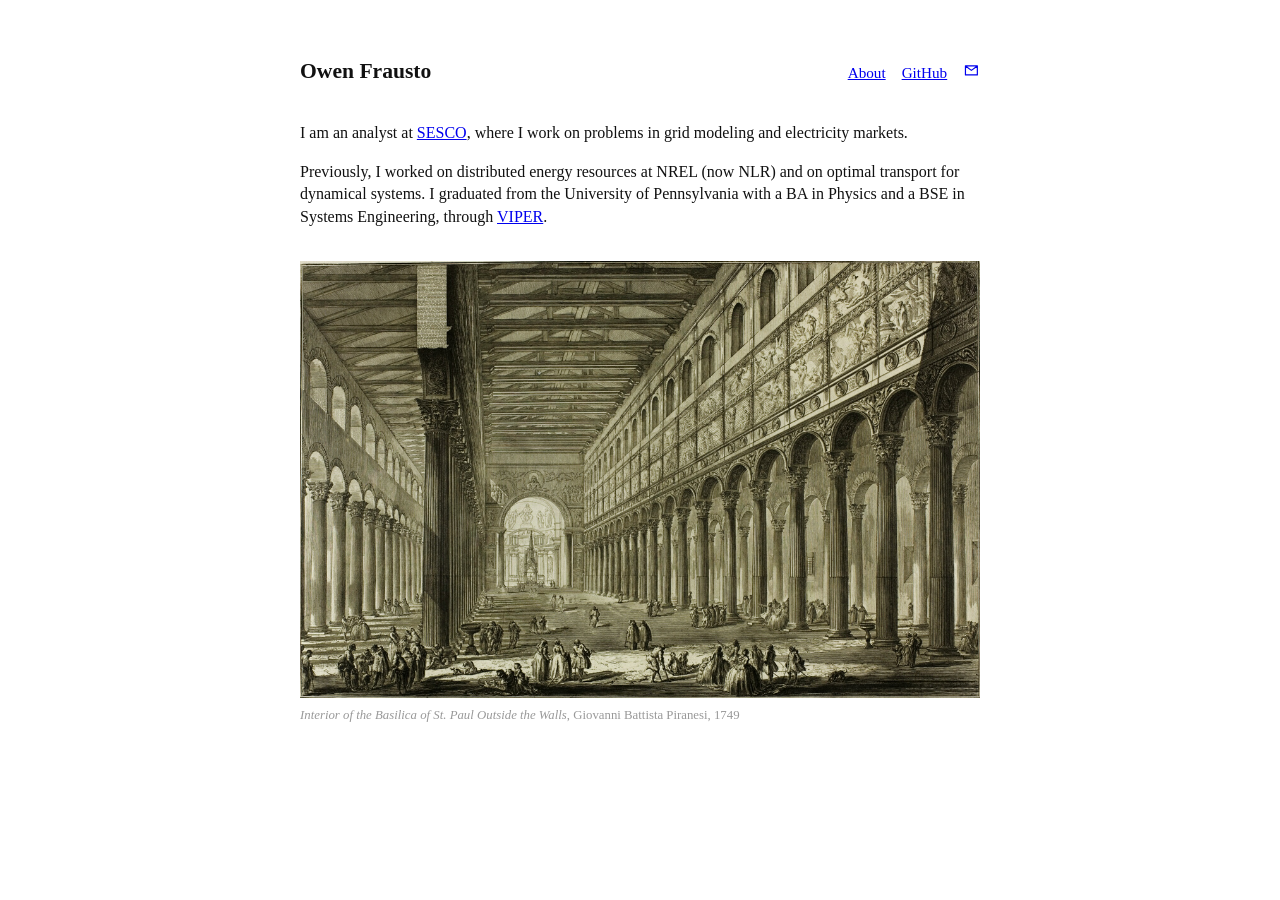
<file: index.html>
<!doctype html>
<html lang="en">
  <head>
    <meta charset="UTF-8" />
    <meta name="viewport" content="width=device-width, initial-scale=1.0" />
    <title>Owen Frausto</title>
    <link rel="stylesheet" href="styles.css" />
  </head>
  <body>
    <main>
      <header class="site-header">
        <a class="name" href="index.html">Owen Frausto</a>
        <nav aria-label="Primary navigation">
          <a href="#about">About</a>
          <a href="https://github.com/owenfrausto" target="_blank" rel="noreferrer">GitHub</a>
          <a class="glyph-link" href="fraustowen/index.html">
            <svg viewBox="0 0 24 24" aria-hidden="true">
              <path d="M3.5 5.5h17v13h-17zM4 6l8 6 8-6" />
            </svg>
          </a>
        </nav>
      </header>

      <section id="about" aria-labelledby="intro-title">
        <h1 id="intro-title" class="sr-only">About</h1>
        <p class="lede">
	I am an analyst at <a href="https://sescollc.com/">SESCO</a>, where I work on problems in grid modeling and electricity markets.
        </p>
        <p>
		Previously, I worked on distributed energy resources at NREL (now NLR) and on optimal transport for dynamical systems. I graduated from the University of Pennsylvania with a BA in Physics and a BSE in Systems Engineering, through <a href="https://www.viper.upenn.edu">VIPER</a>.
	</p>
      </section>

      <figure class="artwork">
        <a class="artwork-image" href="https://www.artic.edu/artworks/48092/cut-away-view-of-the-interior-of-the-basilica-of-s-paolo-fuori-delle-mura-st-paul-outside-the-walls-from-views-of-rome">
          <img src="images/st-paul-outside-the-walls.jpg" alt="An etching of the interior of the Basilica of St. Paul Outside the Walls by Giovanni Battista Piranesi" />
        </a>
        <figcaption><em>Interior of the Basilica of St. Paul Outside the Walls</em>, Giovanni Battista Piranesi, 1749</figcaption>
      </figure>

      <footer>
      </footer>
    </main>
  </body>
</html>
</file>
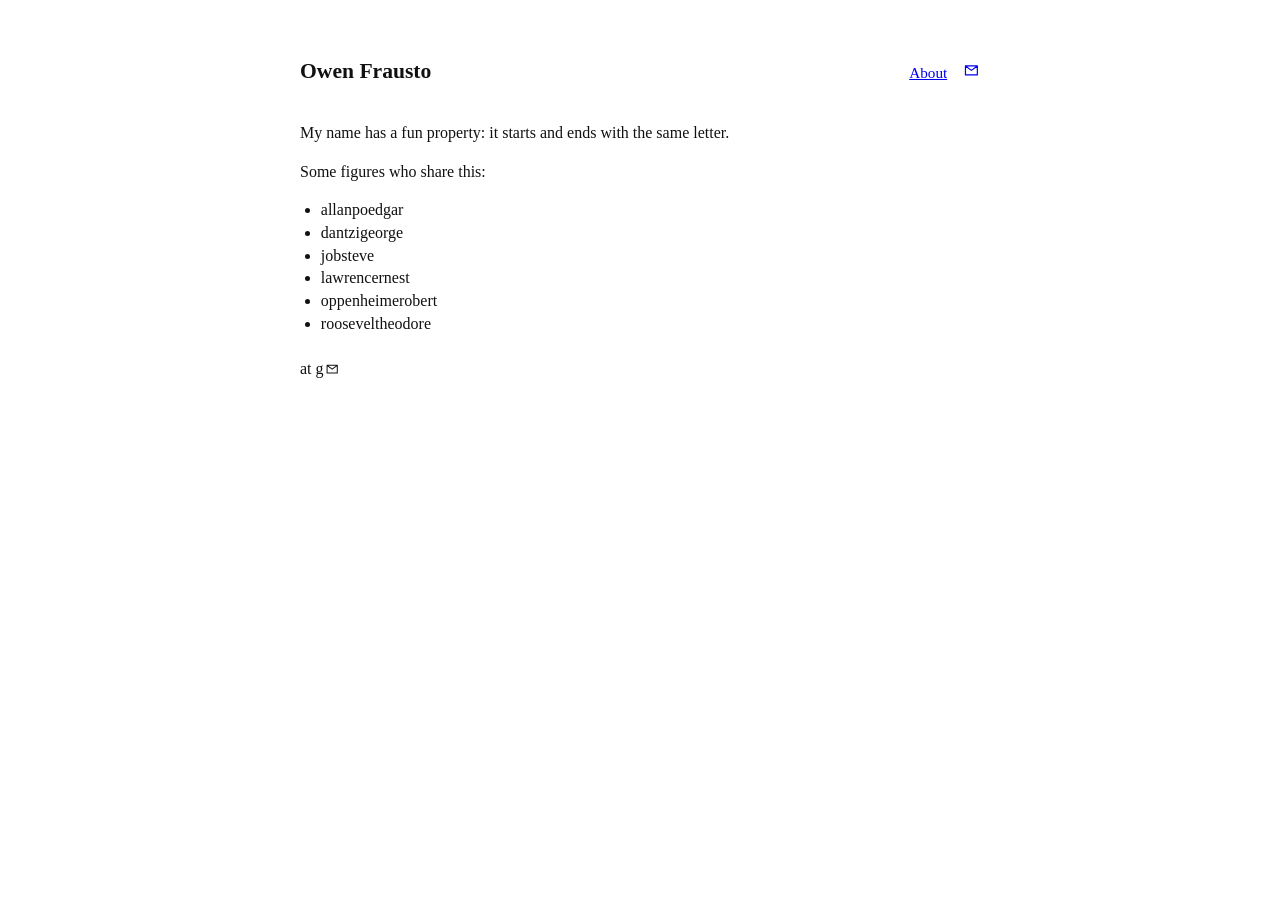
<file: fraustowen/index.html>
<!doctype html>
<html lang="en">
  <head>
    <meta charset="UTF-8" />
    <meta name="viewport" content="width=device-width, initial-scale=1.0" />
    <meta name="description" content="Owen Frausto." />
    <title>Owen Frausto</title>
    <link rel="stylesheet" href="../styles.css" />
  </head>
  <body>
    <main>
      <header class="site-header">
        <a class="name" href="../index.html">Owen Frausto</a>
        <nav aria-label="Primary navigation">
          <a href="../index.html#about">About</a>
          <a class="glyph-link" href="index.html" aria-current="page">
            <svg viewBox="0 0 24 24" aria-hidden="true">
              <path d="M3.5 5.5h17v13h-17zM4 6l8 6 8-6" />
            </svg>
          </a>
        </nav>
      </header>

        <p>
		My name has a fun property: it starts and ends with the same letter.
        </p>
        <p>Some figures who share this:</p>
	<ul>
	  <li>allanpoedgar</li>
	  <li>dantzigeorge</li>
	  <li>jobsteve</li>
	  <li>lawrencernest</li>
	  <li>oppenheimerobert</li>
	  <li>rooseveltheodore</li>
	</ul>
	<br>
	<p>at g<span class="inline-symbol" aria-hidden="true"><svg viewBox="0 0 24 24"><path d="M3.5 5.5h17v13h-17zM4 6l8 6 8-6" /></svg></span></p>

      <footer>
      </footer>
    </main>
  </body>
</html>
</file>
<file: styles.css>
:root {
  color: #111;
  background: #fff;
  font-family: Georgia, "Times New Roman", Times, serif;
  font-size: 16px;
  line-height: 1.42;
}

* {
  box-sizing: border-box;
}

html {
  scroll-behavior: smooth;
}

body {
  margin: 0;
}

main {
  width: min(680px, calc(100% - 3rem));
  margin: 3.5rem auto 5rem;
}

.site-header {
  display: flex;
  align-items: baseline;
  justify-content: space-between;
  margin-bottom: 2.2rem;
}

.name {
  color: #111;
  font-size: 1.35rem;
  font-weight: bold;
  text-decoration: none;
}

.site-header nav {
  display: flex;
  gap: 1rem;
}

.site-header nav a {
  font-size: 0.95rem;
}

.glyph-link {
  display: inline-flex;
  width: 1.05rem;
  height: 1.05rem;
  vertical-align: -0.12rem;
}

.glyph-link svg {
  width: 100%;
  height: 100%;
  fill: none;
  stroke: currentColor;
  stroke-linecap: round;
  stroke-linejoin: round;
  stroke-width: 1.7;
}

.inline-symbol {
  display: inline-block;
  width: 0.9em;
  height: 0.9em;
  margin-left: 0.1em;
  vertical-align: -0.1em;
}

.inline-symbol svg {
  width: 100%;
  height: 100%;
  fill: none;
  stroke: currentColor;
  stroke-linecap: round;
  stroke-linejoin: round;
  stroke-width: 1.7;
}

.riddle {
  max-width: 33rem;
}

p {
  margin: 0 0 1rem;
}

.lede {
  font-size: 1rem;
}

a {
  color: #0000ee;
  text-decoration: underline;
  text-underline-offset: 0.08em;
}

a:hover {
  color: #551a8b;
}

section {
  margin-top: 2rem;
}

h2 {
  margin: 0 0 0.35rem;
  font-size: 1rem;
  font-weight: bold;
}

ul {
  margin: 0;
  padding-left: 1.3rem;
}

.project-list li + li {
  margin-top: 0.28rem;
}

.project-list span {
  color: #252525;
}

.aside {
  margin-top: 2.4rem;
}

.artwork {
  margin: 2rem 0 0;
}

.artwork-image {
  display: block;
  position: relative;
  aspect-ratio: 1077 / 693;
  overflow: hidden;
}

.artwork img {
  display: block;
  position: absolute;
  width: 111.42%;
  height: auto;
  left: -5.57%;
  top: -8.37%;
}

.artwork figcaption {
  margin-top: 0.5rem;
  color: #999;
  font-size: 0.8rem;
}

footer {
  margin-top: 4rem;
  color: #555;
  font-size: 0.86rem;
}

.sr-only {
  position: absolute;
  width: 1px;
  height: 1px;
  padding: 0;
  margin: -1px;
  overflow: hidden;
  clip: rect(0, 0, 0, 0);
  white-space: nowrap;
  border: 0;
}

@media (max-width: 520px) {
  main {
    width: min(100% - 2rem, 680px);
    margin-top: 2rem;
  }

  .site-header {
    margin-bottom: 1.7rem;
  }
}
</file>
